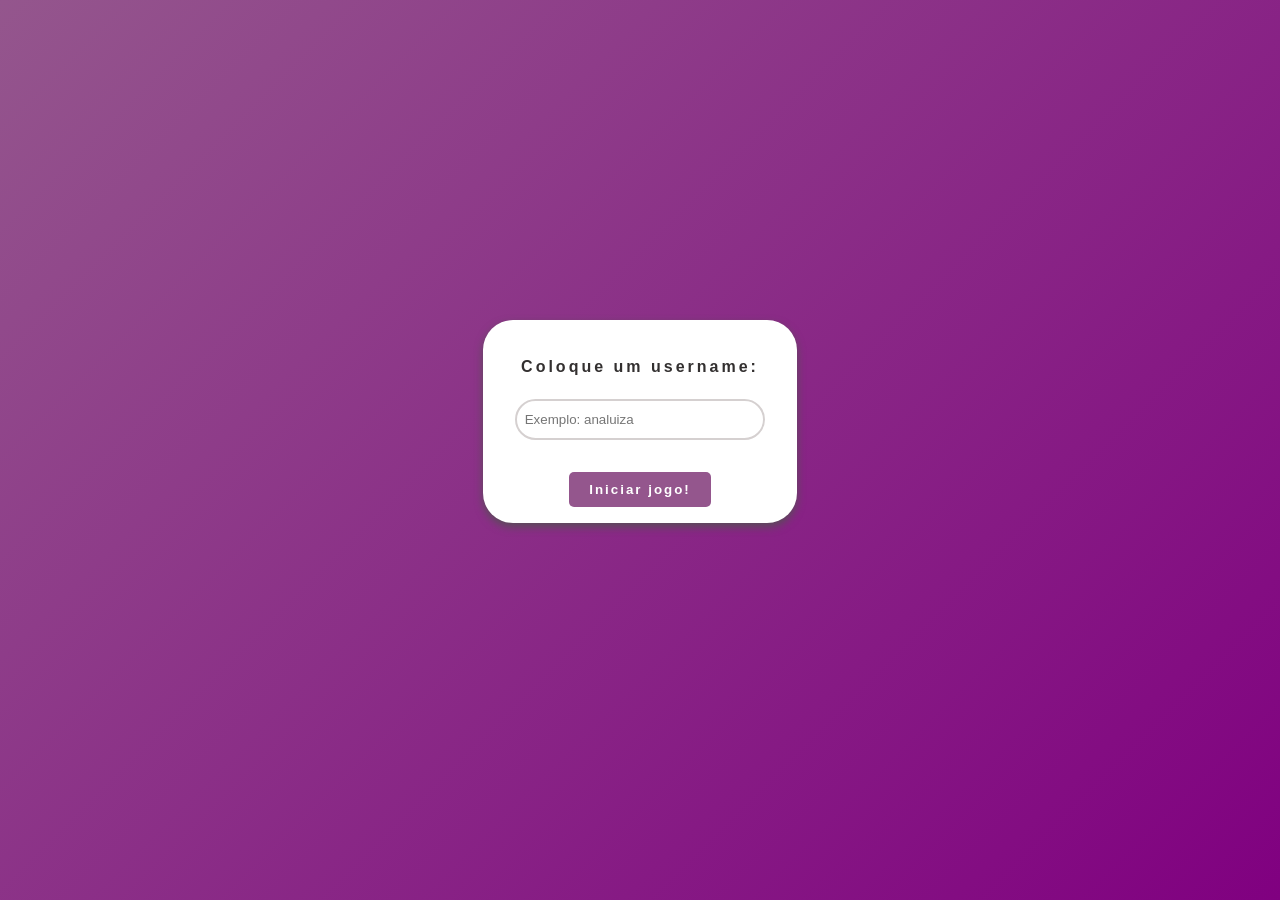
<file: index.html>
<!doctype html>
<html lang="pt-br" data-theme="light">
  <head>
    <title>Jogo da Memória</title>
    <meta charset="UTF-8" />
    <meta name="viewport" content="width=device-width, initial-scale=1" />
    <link href="css/main.css" rel="stylesheet" />
  </head>
  <body>
    <main id="index">
      <form id="username">
        <div class="campo">
          <label for="nome">Coloque um username:</label>
          <input type="text" id="nome" placeholder="Exemplo: analuiza" />
        </div>
      </form>

      <button type="button" id="startGame">Iniciar jogo!</button>
    </main>

    <script type="module" src="js/login.js"></script>
  </body>
</html>
</file>
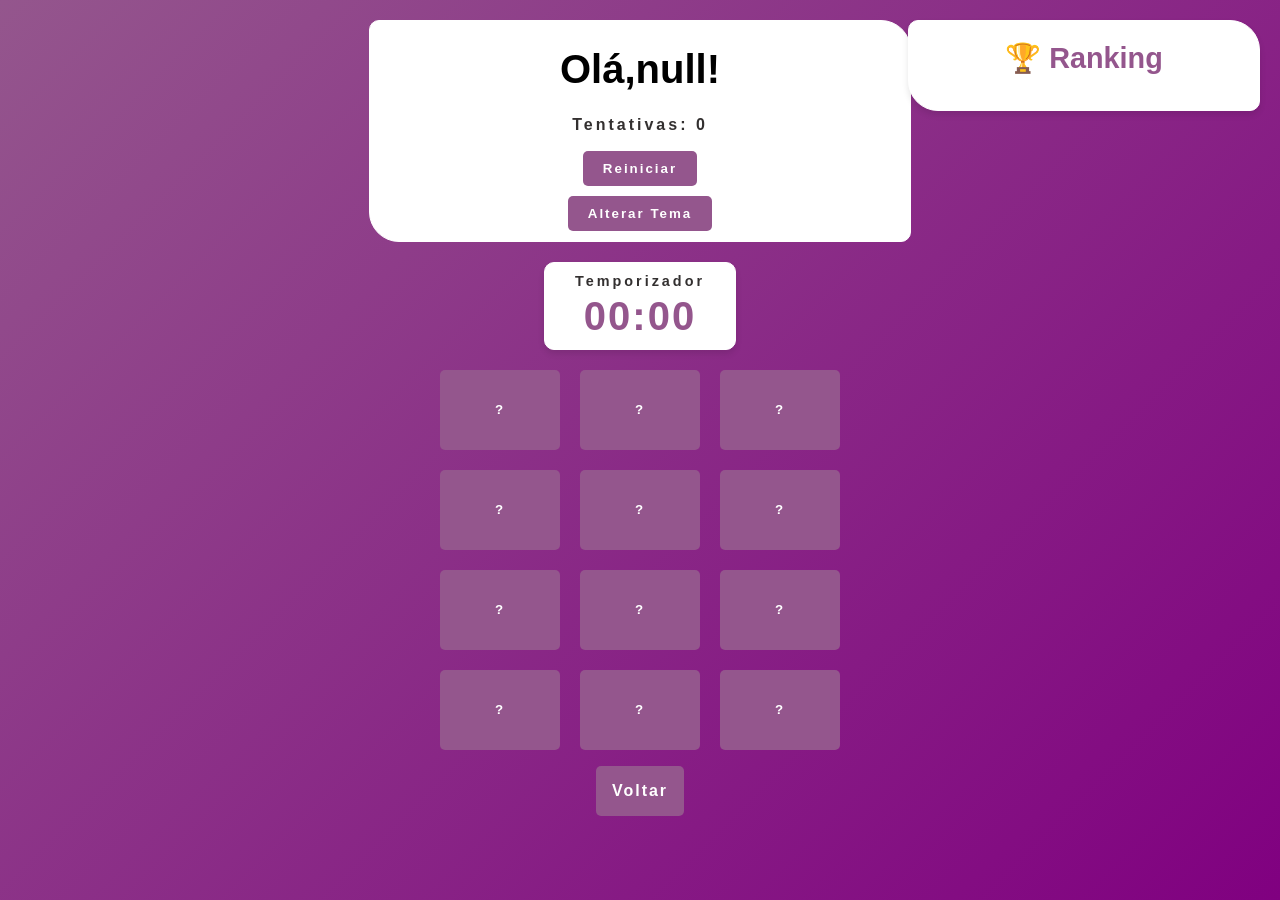
<file: game.html>
<!doctype html>
<html lang="pt-br" data-theme="light">
  <head>
    <title>Jogo da Memória</title>
    <meta charset="UTF-8" />
    <meta name="viewport" content="width=device-width, initial-scale=1" />
    <link href="css/main.css" rel="stylesheet" />
    <link
      rel="stylesheet"
      href="https://fonts.googleapis.com/css2?family=Material+Symbols+Outlined:opsz,wght,FILL,GRAD@20..48,100..700,0..1,-50..200"
    />
  </head>
  <body>
    <header>
      <h1>Olá, <span id="nomeJogador">pessoa</span>!</h1>
      <p>Tentativas: <span id="tentativas">0</span></p>
      <button id="jogarNovamente">Jogar Novamente</button>
      <button id="btnReiniciar">Reiniciar</button>
      <button id="btnAlterarTema">Alterar Tema</button>
    </header>
    <main id="game">
      <section id="timer">
        <p>Temporizador</p>
        <div id="display">00:00</div>
      </section>
      <section class="board"></section>
      <section id="rankingSection">
        <h2>🏆 Ranking</h2>
        <ol id="listaRanking">
          <li>Carregando...</li>
        </ol>
      </section>
    </main>

    <footer>
      <a id="voltar" href="index.html">Voltar</a>
    </footer>

    <script type="module" src="js/main.js"></script>
  </body>
</html>
</file>
<file: css/main.css>
@import 'variables.css';

@import 'body.css';

@import 'index/style.css';
@import 'game/style.css';
</file>
